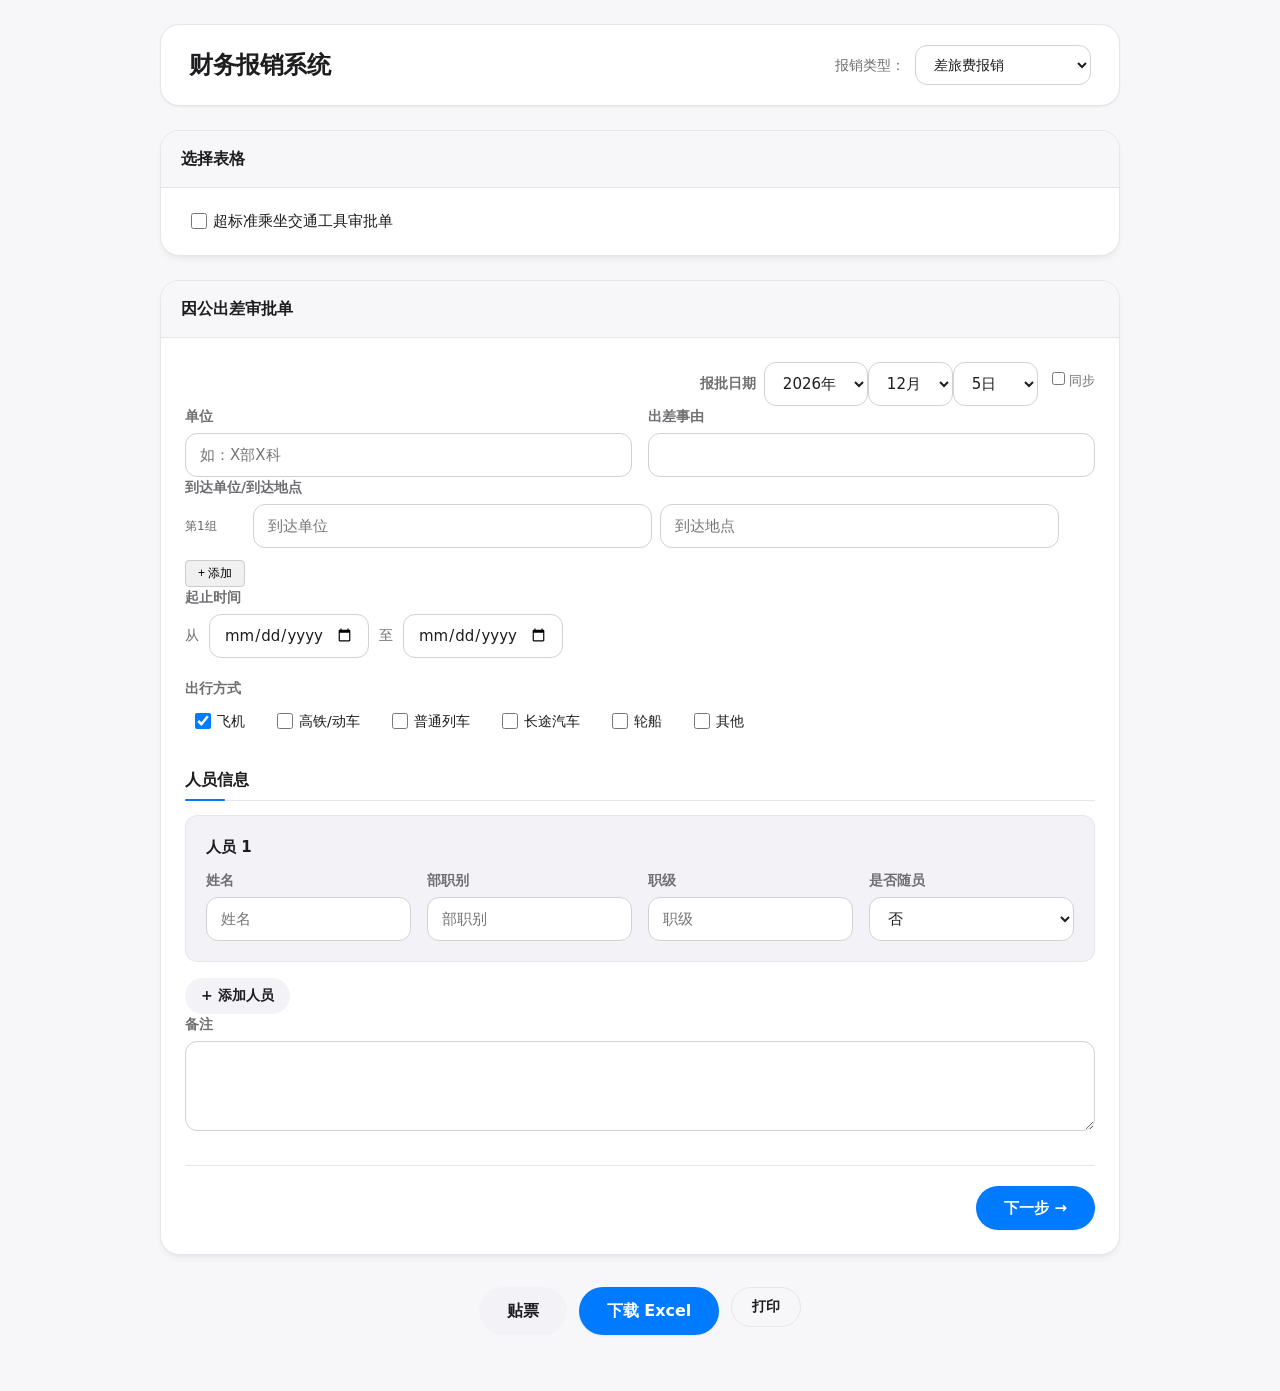
<file: backend/static/index.html>
﻿<!DOCTYPE html>
<html lang="zh-CN"><head>
<meta charset="UTF-8">
<meta name="viewport" content="width=device-width, initial-scale=1.0">
<title>财务报销系统</title>
<link rel="stylesheet" href="styles.css">
<!-- 后端架构：Excel 生成由后端 Python 处理 -->

</head>
<body>

<div class="header">
  <h1>财务报销系统</h1>
  <div class="select-group">
    <label>报销类型：</label>
    <select id="reimburseType"><option value="chuchai">差旅费报销</option><option value="other" disabled="">其他报销（待添加）</option></select>
  </div>
</div>

<div class="form-container" id="app">
  <!-- 选择表格 -->
  <div class="form-card">
    <div class="form-card-header">选择表格</div>
    <div class="form-card-body active">
      <div class="checkbox-group">
        <label style="display:none"><input type="checkbox" id="cb_yingong" value="yingong" checked onchange="toggleForm('yingong')"> 因公出差审批单</label>
        <label style="display:none"><input type="checkbox" id="cb_huo" value="huo" checked onchange="toggleForm('huo')"> 伙食补助费申请表</label>
        <label><input type="checkbox" id="cb_chao" value="chao" onchange="toggleForm('chao');updateHuoNextButton()"> 超标准乘坐交通工具审批单</label>
        <label style="display:none"><input type="checkbox" id="cb_baoxiao" value="baoxiao" checked onchange="toggleForm('baoxiao')"> 差旅费报销凭证</label>
      </div>
    </div>
  </div>

  <!-- 因公出差审批单 -->
  <div class="form-card" id="form-yingong">
    <div class="form-card-header">因公出差审批单</div>
    <div class="form-card-body active" id="body-yingong">
      <div class="field-row">
        <div class="field-group" style="display:flex;flex-direction:row;align-items:center;justify-content:flex-end">
          <label style="margin-bottom:0;white-space:nowrap;font-weight:bold;margin-right:8px">报批日期</label>
          <div class="inline-group"><div id="yin_time_group"><select id="yin_year" onchange="syncAllDates('yin_time_group')" class="sel-year"><option value="2016">2016年</option><option value="2017">2017年</option><option value="2018">2018年</option><option value="2019">2019年</option><option value="2020">2020年</option><option value="2021">2021年</option><option value="2022">2022年</option><option value="2023">2023年</option><option value="2024">2024年</option><option value="2025">2025年</option><option value="2026" selected="">2026年</option><option value="2027">2027年</option><option value="2028">2028年</option><option value="2029">2029年</option><option value="2030">2030年</option><option value="2031">2031年</option></select><select id="yin_month" onchange="syncAllDates('yin_time_group')" class="sel-month"><option value="1">1月</option><option value="2">2月</option><option value="3">3月</option><option value="4">4月</option><option value="5">5月</option><option value="6">6月</option><option value="7">7月</option><option value="8" selected="">8月</option><option value="9">9月</option><option value="10">10月</option><option value="11">11月</option><option value="12">12月</option></select><select id="yin_day" onchange="syncAllDates('yin_time_group')" class="sel-day"><option value="1">1日</option><option value="2">2日</option><option value="3">3日</option><option value="4">4日</option><option value="5">5日</option><option value="6">6日</option><option value="7">7日</option><option value="8">8日</option><option value="9">9日</option><option value="10">10日</option><option value="11">11日</option><option value="12">12日</option><option value="13">13日</option><option value="14">14日</option><option value="15">15日</option><option value="16">16日</option><option value="17">17日</option><option value="18">18日</option><option value="19">19日</option><option value="20">20日</option><option value="21">21日</option><option value="22">22日</option><option value="23">23日</option><option value="24">24日</option><option value="25">25日</option><option value="26">26日</option><option value="27">27日</option><option value="28">28日</option><option value="29">29日</option><option value="30">30日</option><option value="31" selected="">31日</option></select></div><label style="font-weight:normal;font-size:13px;cursor:pointer;margin-left:4px"><input type="checkbox" id="sync_yin"> 同步</label></div>
        </div>
      </div>
      <div class="field-row">
        <div class="field-group"><label>单位</label><input type="text" id="yin_danwei" placeholder="如：X部X科" onchange="syncDanwei()" oninput="syncDanwei()"></div>
        <div class="field-group"><label>出差事由</label><input type="text" id="yin_shiyou"></div>
      </div>
      <div class="field-row">
        <div class="field-group" id="arrive_group_container" style="flex:1">
          <label>到达单位/到达地点</label>
          <div id="arrive_group_list"></div>
          <button type="button" onclick="addArriveGroup()" style="margin-top:6px;padding:4px 12px;font-size:12px;background:#f0f0f0;border:1px solid #ccc;border-radius:4px;cursor:pointer">+ 添加</button>
        </div>
      </div>
      <div class="field-group"><label>起止时间</label>
        <div class="inline-group">
          <span>从</span><input type="date" id="yin_qizhi_from" style="width:160px" onchange="syncQizhiTime()">
          <span>至</span><input type="date" id="yin_qizhi_to" style="width:160px" onchange="syncQizhiTime()">
          <span style="display:none" id="yin_qizhi_display"></span>
        </div>
      </div>
      <div class="field-group"><label>出行方式</label>
        <div class="checkbox-group" id="yin_chuxing_group">
	          <label><input type="checkbox" id="chuxing_fei" value="飞机" checked="" onchange="syncChuxing()"> 飞机</label>
	          <label><input type="checkbox" id="chuxing_gaotie" value="高铁/动车" onchange="syncChuxing()"> 高铁/动车</label>
	          <label><input type="checkbox" id="chuxing_putong" value="普通列车" onchange="syncChuxing()"> 普通列车</label>
	          <label><input type="checkbox" id="chuxing_changtu" value="长途汽车" onchange="syncChuxing()"> 长途汽车</label>
	          <label><input type="checkbox" id="chuxing_lunchuan" value="轮船" onchange="syncChuxing()"> 轮船</label>
	          <label><input type="checkbox" id="chuxing_qita" value="其他" onchange="syncChuxing()"> 其他</label>
	        </div>
      </div>
      <div class="section-title">人员信息</div>
      <div id="yin_people_container"><div class="person-card"><div class="person-title">人员 1</div><div class="field-row"><div class="field-group"><label>姓名</label><input type="text" id="yin_name1" value="" onchange="syncYinName(1)" placeholder="姓名"></div><div class="field-group"><label>部职别</label><input type="text" id="yin_buzhibie1" value="" placeholder="部职别" onchange="renderBaoSelects()"></div><div class="field-group"><label>职级</label><input type="text" id="yin_zhiji1" value="" placeholder="职级"></div><div class="field-group"><label>是否随员</label><select id="yin_sui_gou1"><option value="否" selected="">否</option><option value="是">是</option></select></div></div></div></div>
      <button class="btn-add" onclick="addYinPerson()">+ 添加人员</button>
      <div class="field-group" style="margin-top:12px;display:none"><label>因公出差领导审批</label><input type="text" id="yin_lingdao_shenpi"></div>
      <div class="field-group"><label>备注</label><textarea id="yin_beizhu" rows="3"></textarea></div>
      <div class="step-nav"><div></div><button class="btn-next" onclick="goNext()">下一步 →</button></div>
    </div>
  </div>

  <!-- 差旅费报销凭证 -->
  <div class="form-card" id="form-baoxiao">
    <div class="form-card-header">差旅费报销凭证</div>
    <div class="form-card-body active" id="body-baoxiao">
      <div class="field-row">
        <div class="field-group" style="display:flex;flex-direction:row;align-items:center;justify-content:flex-end">
          <label style="margin-bottom:0;white-space:nowrap;font-weight:bold;margin-right:8px">填报日期</label>
          <div class="inline-group"><div id="bao_time_group"><select id="bao_year" onchange="syncAllDates('bao_time_group')" class="sel-year"><option value="2016">2016年</option><option value="2017">2017年</option><option value="2018">2018年</option><option value="2019">2019年</option><option value="2020">2020年</option><option value="2021">2021年</option><option value="2022">2022年</option><option value="2023">2023年</option><option value="2024">2024年</option><option value="2025">2025年</option><option value="2026" selected="">2026年</option><option value="2027">2027年</option><option value="2028">2028年</option><option value="2029">2029年</option><option value="2030">2030年</option><option value="2031">2031年</option></select><select id="bao_month" onchange="syncAllDates('bao_time_group')" class="sel-month"><option value="1">1月</option><option value="2">2月</option><option value="3">3月</option><option value="4">4月</option><option value="5">5月</option><option value="6">6月</option><option value="7">7月</option><option value="8" selected="">8月</option><option value="9">9月</option><option value="10">10月</option><option value="11">11月</option><option value="12">12月</option></select><select id="bao_day" onchange="syncAllDates('bao_time_group')" class="sel-day"><option value="1">1日</option><option value="2">2日</option><option value="3">3日</option><option value="4">4日</option><option value="5">5日</option><option value="6">6日</option><option value="7">7日</option><option value="8">8日</option><option value="9">9日</option><option value="10">10日</option><option value="11">11日</option><option value="12">12日</option><option value="13">13日</option><option value="14">14日</option><option value="15">15日</option><option value="16">16日</option><option value="17">17日</option><option value="18">18日</option><option value="19">19日</option><option value="20">20日</option><option value="21">21日</option><option value="22">22日</option><option value="23">23日</option><option value="24">24日</option><option value="25">25日</option><option value="26">26日</option><option value="27">27日</option><option value="28">28日</option><option value="29">29日</option><option value="30">30日</option><option value="31" selected="">31日</option></select></div><label style="font-weight:normal;font-size:13px;cursor:pointer;margin-left:4px"><input type="checkbox" id="sync_bao" checked=""> 同步</label></div></div>
      </div>
      <div class="field-row">
        <div class="field-group"><label>单位</label><input type="text" id="bao_danwei" onchange="syncDanwei()" oninput="syncDanwei()"></div>
      </div>
      <div class="field-row">
        <div class="field-group"><label>姓名</label><select id="bao_name" onchange="onBaoNameChange()"><option value="">请选择</option></select></div>
        <div class="field-group"><label>同行人数</label><input type="number" id="bao_count" min="0"></div>
        <div class="field-group"><label>部职别</label><select id="bao_buzhibie" onchange="this.dataset.manual='1'"><option value="">请选择</option></select></div>
      </div>
      <div class="field-group"><label>到达地点</label><input type="text" id="bao_arrive_point" onfocus="this.dataset.manual='1'"></div>
      <div class="field-group"><label>出差日期</label>
        <div class="inline-group">
          <span>从</span><input type="date" id="bao_sum_from" style="width:160px" onchange="syncSumTime();this.dataset.manual='1'">
          <span>至</span><input type="date" id="bao_sum_to" style="width:160px" onchange="syncSumTime();this.dataset.manual='1'">
          <span id="bao_sum_display"></span>
        </div>
      </div>

      <div class="section-title">交通费</div>
      <div class="field-row">
        <div class="field-group"><label>车、船票 单据张数</label><input type="number" id="bao_carship_count" min="0" onchange="syncBaoxiaoSums()"></div>
        <div class="field-group"><label>车、船票 申报金额</label><input type="number" id="bao_carship_value" min="0" onchange="syncBaoxiaoSums()"></div>
      </div>
      <div class="field-row">
        <div class="field-group"><label>飞机票 单据张数</label><input type="number" id="bao_airport_count" min="0" onchange="syncBaoxiaoSums()"></div>
        <div class="field-group"><label>飞机票 申报金额</label><input type="number" id="bao_airport_value" min="0" onchange="syncBaoxiaoSums()"></div>
      </div>
      <div class="field-row">
        <div class="field-group"><label>订（退、改签）票及交通保险费 单据张数</label><input type="number" id="bao_tuigai_count" min="0" onchange="syncBaoxiaoSums()"></div>
        <div class="field-group"><label>订（退、改签）票及交通保险费 申报金额</label><input type="number" id="bao_tuigai_value" min="0" onchange="syncBaoxiaoSums()"></div>
      </div>
      <div class="field-row">
        <div class="field-group"><label>小计 单据张数</label><input type="text" id="bao_count_sum" readonly=""></div>
        <div class="field-group"><label>小计 申报金额</label><input type="text" id="bao_value_sum" readonly=""></div>
      </div>

      <div class="section-title">市内交通费</div>
      <div class="field-row">
        <div class="field-group"><label>单据张数</label><input type="number" id="bao_shinei_count" min="0"></div>
        <div class="field-group"><label>申报金额</label><input type="number" id="bao_shinei_sum" min="0" onchange="syncBaoxiaoSums()"></div>
      </div>

      <div class="section-title">行李托运费</div>
      <div class="field-row">
        <div class="field-group"><label>单据张数</label><input type="number" id="bao_tuoyun_count" min="0"></div>
        <div class="field-group"><label>申报金额</label><input type="number" id="bao_tuoyun_sum" min="0" onchange="syncBaoxiaoSums()"></div>
      </div>

      <div class="section-title">凭据报销伙食费</div>
      <div class="field-row">
        <div class="field-group"><label>单据张数</label><input type="number" id="bao_food_count" min="0"></div>
        <div class="field-group"><label>申报金额</label><input type="number" id="bao_food_sum" min="0" onchange="syncBaoxiaoSums()"></div>
      </div>

      <div class="section-title">住宿费</div>
      <table>
        <thead><tr>
          <th>级别</th>
          <th>人数</th>
          <th>天数</th>
          <th>标准</th>
          <th>申报金额</th>
          </tr></thead>
        <tbody id="zhusu_table_body"></tbody>
      </table>

      <div class="section-title">计发伙食补助</div>
      <div class="field-row">
        <div class="field-group"><label>人数</label><input type="number" id="bao_ji_p" min="0" onchange="syncJiShen()"></div>
        <div class="field-group"><label>天数</label><input type="number" id="bao_ji_d" min="0" onchange="syncJiShen()"></div>
        <div class="field-group"><label>标准</label><input type="number" id="bao_ji_s" min="0" value="100" onchange="syncJiShen()"></div>
        <div class="field-group"><label>计发金额</label><input type="number" id="bao_ji_shen" min="0" step="0.01" onchange="syncBaoxiaoSums()"></div>
      </div>

      <div class="section-title">其他</div>
      <div class="field-row">
        <div class="field-group"><label>预借款（¥）</label><input type="number" id="bao_yujiekuan" min="0" step="0.01"></div>
        <div class="field-group" style="flex:0.6"><label>申报金额（输入数字，自动转大写）</label>
          <div style="display:flex;align-items:center;gap:8px">
            <input type="number" id="bao_shenbao_sum" min="0" step="0.01" style="width:50%" onchange="this.dataset.manual='1';syncShenbaoHezhun()">
            <span id="bao_shenbao_display"></span>
          </div>
        </div>
      </div>
    <div class="step-nav"><button class="btn-prev" onclick="goPrev()">← 上一步</button><button class="btn-next" onclick="goNext()">下一步 →</button></div>
    </div>
  </div>

  <!-- 伙食补助费申请表 -->
  <div class="form-card" id="form-huo">
    <div class="form-card-header">伙食补助费申请表</div>
    <div class="form-card-body active" id="body-huo">
      <div class="field-row">
        <div class="field-group" style="display:flex;flex-direction:row;align-items:center;justify-content:flex-end">
          <label style="margin-bottom:0;white-space:nowrap;font-weight:bold;margin-right:8px">填报日期</label>
          <div class="inline-group"><div id="huo_time_group"><select id="huo_year" onchange="syncAllDates('huo_time_group')" class="sel-year"><option value="2016">2016年</option><option value="2017">2017年</option><option value="2018">2018年</option><option value="2019">2019年</option><option value="2020">2020年</option><option value="2021">2021年</option><option value="2022">2022年</option><option value="2023">2023年</option><option value="2024">2024年</option><option value="2025">2025年</option><option value="2026" selected="">2026年</option><option value="2027">2027年</option><option value="2028">2028年</option><option value="2029">2029年</option><option value="2030">2030年</option><option value="2031">2031年</option></select><select id="huo_month" onchange="syncAllDates('huo_time_group')" class="sel-month"><option value="1">1月</option><option value="2">2月</option><option value="3">3月</option><option value="4">4月</option><option value="5">5月</option><option value="6">6月</option><option value="7">7月</option><option value="8" selected="">8月</option><option value="9">9月</option><option value="10">10月</option><option value="11">11月</option><option value="12">12月</option></select><select id="huo_day" onchange="syncAllDates('huo_time_group')" class="sel-day"><option value="1">1日</option><option value="2">2日</option><option value="3">3日</option><option value="4">4日</option><option value="5">5日</option><option value="6">6日</option><option value="7">7日</option><option value="8">8日</option><option value="9">9日</option><option value="10">10日</option><option value="11">11日</option><option value="12">12日</option><option value="13">13日</option><option value="14">14日</option><option value="15">15日</option><option value="16">16日</option><option value="17">17日</option><option value="18">18日</option><option value="19">19日</option><option value="20">20日</option><option value="21">21日</option><option value="22">22日</option><option value="23">23日</option><option value="24">24日</option><option value="25">25日</option><option value="26">26日</option><option value="27">27日</option><option value="28">28日</option><option value="29">29日</option><option value="30">30日</option><option value="31" selected="">31日</option></select></div><label style="font-weight:normal;font-size:13px;cursor:pointer;margin-left:4px"><input type="checkbox" id="sync_huo" checked=""> 同步</label></div></div>
      </div>
      <div class="section-title">人员信息</div>
      <div id="huo_people_container"><div class="person-card"><div class="person-title">人员 1</div><div class="field-row"><div class="field-group"><label>姓名</label><input type="text" id="huo_name1" value="" placeholder="姓名"></div><div class="field-group"><label>标准（默认100）</label><input type="number" id="huo_standr1" value="100" min="0" onchange="syncHuoShen(1)"></div></div><div class="field-group"><label>时间</label><div class="inline-group" style="margin-bottom:6px"><label style="font-weight:normal;font-size:13px;cursor:pointer"><input type="radio" name="huo_mode1" value="continuous" checked="" onchange="switchHuoMode(1,'continuous')"> 连续日</label><label style="font-weight:normal;font-size:13px;cursor:pointer"><input type="radio" name="huo_mode1" value="individual" onchange="switchHuoMode(1,'individual')"> 单独日</label></div><div id="huo_continuous_group1"><div class="inline-group"><span style="font-size:13px">从</span><input type="date" id="huo_continuous_start1" style="width:160px" value="" onchange="setHuoContinuous(1)"><span style="font-size:13px">至</span><input type="date" id="huo_continuous_end1" style="width:160px" value="" onchange="setHuoContinuous(1)"></div></div><div id="huo_individual_group1" class="hidden"><div class="inline-group"><input type="date" id="huo_individual_input1" style="width:160px"><button class="btn-add huo-add-individual" data-idx="1" style="padding:4px 12px;font-size:13px">+ 添加</button></div><div id="huo_individual_tags1"></div></div></div><div class="field-row"><div class="field-group"><label>天数</label><input type="number" id="huo_day1" value="" min="0" onchange="syncHuoShen(1)"></div><div class="field-group"><label>申报金额</label><input type="number" id="huo_shen1" value="" min="0"></div><div class="field-group"><label>备注</label><input type="text" id="huo_bei1" value=""></div></div></div></div>
	      <button class="btn-add" onclick="addHuoPerson()">+ 添加人员</button>
      <div class="step-nav"><button class="btn-prev" onclick="goPrev()">← 上一步</button><button class="btn-next" id="btn-huo-next" onclick="goNext()" style="display:none">下一步 →</button></div>
    </div>
  </div>

  <!-- 超标准乘坐交通工具审批单 -->
  <div class="form-card" id="form-chao">
    <div class="form-card-header">超标准乘坐交通工具审批单</div>
    <div class="form-card-body" id="body-chao">
      <div class="field-row">
        <div class="field-group" style="display:flex;flex-direction:row;align-items:center;justify-content:flex-end">
          <label style="margin-bottom:0;white-space:nowrap;font-weight:bold;margin-right:8px">填报日期</label>
          <div class="inline-group"><div id="chao_time_group"><select id="chao_year" onchange="syncAllDates('chao_time_group')" class="sel-year"><option value="2016">2016年</option><option value="2017">2017年</option><option value="2018">2018年</option><option value="2019">2019年</option><option value="2020">2020年</option><option value="2021">2021年</option><option value="2022">2022年</option><option value="2023">2023年</option><option value="2024">2024年</option><option value="2025">2025年</option><option value="2026" selected="">2026年</option><option value="2027">2027年</option><option value="2028">2028年</option><option value="2029">2029年</option><option value="2030">2030年</option><option value="2031">2031年</option></select><select id="chao_month" onchange="syncAllDates('chao_time_group')" class="sel-month"><option value="1">1月</option><option value="2">2月</option><option value="3">3月</option><option value="4">4月</option><option value="5">5月</option><option value="6">6月</option><option value="7">7月</option><option value="8" selected="">8月</option><option value="9">9月</option><option value="10">10月</option><option value="11">11月</option><option value="12">12月</option></select><select id="chao_day" onchange="syncAllDates('chao_time_group')" class="sel-day"><option value="1">1日</option><option value="2">2日</option><option value="3">3日</option><option value="4">4日</option><option value="5">5日</option><option value="6">6日</option><option value="7">7日</option><option value="8">8日</option><option value="9">9日</option><option value="10">10日</option><option value="11">11日</option><option value="12">12日</option><option value="13">13日</option><option value="14">14日</option><option value="15">15日</option><option value="16">16日</option><option value="17">17日</option><option value="18">18日</option><option value="19">19日</option><option value="20">20日</option><option value="21">21日</option><option value="22">22日</option><option value="23">23日</option><option value="24">24日</option><option value="25">25日</option><option value="26">26日</option><option value="27">27日</option><option value="28">28日</option><option value="29">29日</option><option value="30">30日</option><option value="31" selected="">31日</option></select></div><label style="font-weight:normal;font-size:13px;cursor:pointer;margin-left:4px"><input type="checkbox" id="sync_chao" checked=""> 同步</label></div></div>
      </div>
      <div class="section-title">人员信息（每人生成一张审批单）</div>
      <div id="chao_people_container"><div class="person-card"><div class="person-title">人员 1</div><div class="field-row"><div class="field-group"><label>姓名</label><input type="text" id="chao_name1" value="" onchange="syncChaoDefaults(1)" placeholder="姓名"></div><div class="field-group"><label>职级</label><input type="text" id="chao_zhiji1" value="" placeholder="职级"></div><div class="field-group"><label>部别</label><input type="text" id="chao_bubie1" value="" placeholder="部别"></div></div><div class="field-group"><label>何时到何地</label><input type="text" id="chao_time_to_point1"></div><div class="field-row"><div class="field-group"><label>应当乘坐交通工具席位</label><input type="text" id="chao_yingcheng1"></div><div class="field-group"><label>实际乘坐交通工具席位</label><input type="text" id="chao_shicheng1"></div></div><div class="field-group"><label>超标准乘坐交通工具原因</label><textarea id="chao_yuanyin1" rows="3"></textarea></div><div class="field-group"><label>备注</label><textarea id="chao_bei1" rows="2"></textarea></div></div></div>
      <button class="btn-add" onclick="addChaoPerson()">+ 添加人员</button>
      <div class="step-nav"><button class="btn-prev" onclick="goPrev()">← 上一步</button><div></div></div>
    </div>
  </div>


  <div class="actions">
    <button class="btn-tiepiao" onclick="saveFormState();window.location.href='贴票助手.html'">贴票</button>
    <button class="btn-download" onclick="downloadExcel()">下载 Excel</button>
    <button class="btn-print" onclick="window.print()">打印</button>
  </div>
</div>

<script>
// ========== 工具函数 ==========
function pad2(n) { return n < 10 ? '0' + n : '' + n; }

// [后端处理] numToChineseShenbao、getChuxingText、getQizhiTimeText、getSumTimeText 已移至后端 Python 处理

// ========== 日期选择器渲染 ==========
function renderDateSelect(containerId, year, month, day, onchange) {
  var container = document.getElementById(containerId);
  if (!container) return;
  // 从 containerId 提取前缀，如 "yin_time_group" → "yin"
  var prefix = containerId.replace('_time_group', '');
  var html = '<select id="' + prefix + '_year" onchange="' + onchange + '" class="sel-year">';
  for (var y = 2016; y <= 2031; y++) {
    html += '<option value="' + y + '"' + (y === year ? ' selected' : '') + '>' + y + '年</option>';
  }
  html += '</select><select id="' + prefix + '_month" onchange="' + onchange + '" class="sel-month">';
  for (var m = 1; m <= 12; m++) {
    html += '<option value="' + m + '"' + (m === month ? ' selected' : '') + '>' + m + '月</option>';
  }
  html += '</select><select id="' + prefix + '_day" onchange="' + onchange + '" class="sel-day">';
  for (var d = 1; d <= 31; d++) {
    html += '<option value="' + d + '"' + (d === day ? ' selected' : '') + '>' + d + '日</option>';
  }
  html += '</select>';
  container.innerHTML = html;
}

function getDateFromSelects(containerId) {
  var container = document.getElementById(containerId);
  if (!container) return { year: 2026, month: 1, day: 1 };
  var sels = container.querySelectorAll('select');
  return { year: parseInt(sels[0].value), month: parseInt(sels[1].value), day: parseInt(sels[2].value) };
}

// ========== 日期同步（四表互相同步，需勾选同步开关） ==========
function syncAllDates(fromContainerId) {
  var map = { yin_time_group: 'sync_yin', huo_time_group: 'sync_huo', chao_time_group: 'sync_chao', bao_time_group: 'sync_bao' };
  // 源表单的同步未勾选，则不触发任何同步
  var srcCb = document.getElementById(map[fromContainerId]);
  if (!srcCb || !srcCb.checked) return;
  var d = getDateFromSelects(fromContainerId);
  Object.keys(map).forEach(function(id) {
    if (id === fromContainerId) return;
    var cb = document.getElementById(map[id]);
    if (!cb || !cb.checked) return;
    var container = document.getElementById(id);
    if (!container) return;
    var sels = container.querySelectorAll('select');
    if (sels.length === 3) {
      sels[0].value = d.year;
      sels[1].value = d.month;
      sels[2].value = d.day;
    }
  });
}

// ========== 表单开关 ==========
function toggleForm(id) {
  var body = document.getElementById('body-' + id);
  if (!body) return;
  var cb = document.querySelector('input[type=checkbox][value="' + id + '"]');
  if (cb && cb.checked) {
    body.classList.add('active');
  } else {
    body.classList.remove('active');
  }
}

// ========== 分步导航 ==========
var STEPS = ['yingong', 'baoxiao', 'huo', 'chao'];
var currentStep = 0;

function showStep(stepIndex) {
  var stepId = STEPS[stepIndex];
  // 隐藏所有表单卡片
  STEPS.forEach(function(id) {
    var card = document.getElementById('form-' + id);
    if (card) card.classList.add('form-step-hidden');
  });
  // 显示当前步骤表单
  var currentCard = document.getElementById('form-' + stepId);
  if (currentCard) currentCard.classList.remove('form-step-hidden');

  currentStep = stepIndex;
  localStorage.setItem('financeCurrentStep', String(stepIndex));
}

function goNext() {
  var nextStep = currentStep + 1;
  if (nextStep >= STEPS.length) return;
  // 如果当前是 huo（index 2），且 chao 未勾选，则无更多步骤
  if (STEPS[currentStep] === 'huo') {
    var chaoCb = document.getElementById('cb_chao');
    if (!chaoCb || !chaoCb.checked) {
      return;
    }
  }
  saveFormState();
  showStep(nextStep);
}

function goPrev() {
  var prevStep = currentStep - 1;
  if (prevStep < 0) return;
  saveFormState();
  showStep(prevStep);
}

function updateHuoNextButton() {
  var chaoCb = document.getElementById('cb_chao');
  var huoNextBtn = document.getElementById('btn-huo-next');
  if (huoNextBtn) {
    huoNextBtn.style.display = (chaoCb && chaoCb.checked) ? '' : 'none';
  }
}

// ========== 因公出差审批单 ==========
var yinPersonCount = 1;
function getYinPersonData() {
  var data = [];
  for (var i = 0; i < yinPersonCount; i++) {
    var idx = i + 1;
    data.push({
      name: document.getElementById('yin_name' + idx)?.value || '',
      buzhibie: document.getElementById('yin_buzhibie' + idx)?.value || '',
      zhiji: document.getElementById('yin_zhiji' + idx)?.value || '',
      sui_gou: document.getElementById('yin_sui_gou' + idx)?.value || '否'
    });
  }
  return data;
}
function renderYinPeople(savedData) {
  var container = document.getElementById('yin_people_container');
  if (!savedData) savedData = getYinPersonData();
  // Ensure savedData has enough entries
  while (savedData.length < yinPersonCount) savedData.push({ name: '', buzhibie: '', zhiji: '', sui_gou: '否' });
  var html = '';
  for (var i = 0; i < yinPersonCount; i++) {
    var idx = i + 1;
    var d = savedData[i] || { name: '', buzhibie: '', zhiji: '', sui_gou: '否' };
    html += '<div class="person-card">';
    html += '<div class="person-title">人员 ' + idx + (idx > 1 ? '<button class="btn-del" onclick="delYinPerson(' + i + ')">删除</button>' : '') + '</div>';
    html += '<div class="field-row">';
    html += '<div class="field-group"><label>姓名</label><input type="text" id="yin_name' + idx + '" value="' + d.name.replace(/"/g,'&quot;') + '" onchange="syncYinName(' + idx + ')" placeholder="姓名"></div>';
    html += '<div class="field-group"><label>部职别</label><input type="text" id="yin_buzhibie' + idx + '" value="' + d.buzhibie.replace(/"/g,'&quot;') + '" placeholder="部职别" onchange="renderBaoSelects()"></div>';
    html += '<div class="field-group"><label>职级</label><input type="text" id="yin_zhiji' + idx + '" value="' + d.zhiji.replace(/"/g,'&quot;') + '" placeholder="职级"></div>';
    html += '<div class="field-group"><label>是否随员</label><select id="yin_sui_gou' + idx + '"><option value="否"' + (d.sui_gou === '否' ? ' selected' : '') + '>否</option><option value="是"' + (d.sui_gou === '是' ? ' selected' : '') + '>是</option></select></div>';
    html += '</div></div>';
  }
  container.innerHTML = html;
}
function addYinPerson() {
  if (yinPersonCount >= 30) { alert('最多30人'); return; }
  var saved = getYinPersonData();
  yinPersonCount++;
  renderYinPeople(saved);
  renderBaoSelects();
  syncHuoAndChaoPeople();
}
function delYinPerson(idx) {
  var saved = getYinPersonData();
  saved.splice(idx, 1);
  yinPersonCount--;
  renderYinPeople(saved);
  renderBaoSelects();
  syncHuoAndChaoPeople();
}
function syncYinName(idx) {
  // Sync with huo and chao forms - just update values directly
  var name = document.getElementById('yin_name' + idx)?.value || '';
  var zhiji = document.getElementById('yin_zhiji' + idx)?.value || '';
  var buzhibie = document.getElementById('yin_buzhibie' + idx)?.value || '';

  var huoName = document.getElementById('huo_name' + idx);
  if (huoName) huoName.value = name;

  var chaoName = document.getElementById('chao_name' + idx);
  if (chaoName) chaoName.value = name;

  var chaoZhiji = document.getElementById('chao_zhiji' + idx);
  if (chaoZhiji && !chaoZhiji.dataset.manual) chaoZhiji.value = zhiji;

  var chaoBuzhibie = document.getElementById('chao_buzhibie' + idx);
  if (chaoBuzhibie && !chaoBuzhibie.dataset.manual) chaoBuzhibie.value = buzhibie;

  var chaoBubie = document.getElementById('chao_bubie' + idx);
  if (chaoBubie && !chaoBubie.dataset.manual) chaoBubie.value = buzhibie;

  // Sync bao负责人 if idx === 1
  if (idx === 1) {
    renderBaoSelects();
  }
}

// ========== 伙食补助费申请表 ==========
var huoPersonCount = 1;
var huoTimeData = { 1: { zhqin: { mode: 'continuous', start: null, end: null, dates: [] }, tuzhong: { mode: 'individual', start: null, end: null, dates: [] } } };

function getHuoPersonData() {
  var data = [];
  for (var i = 0; i < huoPersonCount; i++) {
    var idx = i + 1;
    data.push({
      name: document.getElementById('huo_name' + idx)?.value || '',
      standr: document.getElementById('huo_standr' + idx)?.value || '100'
    });
  }
  return data;
}

function renderHuoPeople(savedData) {
  var container = document.getElementById('huo_people_container');
  if (!savedData) savedData = getHuoPersonData();
  while (savedData.length < huoPersonCount) savedData.push({ name: '', standr: '100' });
  var html = '';
  for (var i = 0; i < huoPersonCount; i++) {
    var idx = i + 1;
    var yinName = document.getElementById('yin_name' + idx);
    var d = savedData[i] || { name: '', standr: '100' };
    var defaultName = yinName ? yinName.value : d.name;
    var td = huoTimeData[idx] || { zhqin: { mode: 'continuous', start: null, end: null, dates: [] }, tuzhong: { mode: 'individual', start: null, end: null, dates: [] } };
    if (!td.zhqin) td.zhqin = { mode: 'continuous', start: null, end: null, dates: [] };
    if (!td.tuzhong) td.tuzhong = { mode: 'individual', start: null, end: null, dates: [] };

    html += '<div class="person-card">';
    html += '<div class="person-title">人员 ' + idx + (idx > 1 ? '<button class="btn-del" onclick="delHuoPerson(' + i + ')">删除</button>' : '') + '</div>';
    html += '<div class="field-row">';
    html += '<div class="field-group"><label>姓名</label><input type="text" id="huo_name' + idx + '" value="' + defaultName.replace(/"/g,'&quot;') + '" placeholder="姓名"></div>';
    html += '<div class="field-group"><label>标准（默认100）</label><input type="number" id="huo_standr' + idx + '" value="' + (d.standr || 100) + '" min="0"></div>';
    html += '</div>';

    // 途中
    html += '<div class="huo-slot">';
    html += '<div>途中</div>';
    html += renderHuoTimeSlot(idx, 'tuzhong', td.tuzhong);
    html += '<div class="field-row">';
    html += '<div class="field-group"><label>天数</label><input type="number" id="huo_tuzhong_day' + idx + '" value="' + getHuoSlotDay(td.tuzhong) + '" min="0" readonly></div>';
    html += '<div class="field-group"><label>申报金额</label><input type="number" id="huo_tuzhong_shen' + idx + '" value="' + (getHuoSlotDay(td.tuzhong) * (parseFloat(d.standr || 100) || 100)) + '" min="0" readonly></div>';
    html += '</div></div>';

    // 住勤
    html += '<div class="huo-slot">';
    html += '<div>住勤</div>';
    html += renderHuoTimeSlot(idx, 'zhqin', td.zhqin);
    html += '<div class="field-row">';
    html += '<div class="field-group"><label>天数</label><input type="number" id="huo_zhqin_day' + idx + '" value="' + getHuoSlotDay(td.zhqin) + '" min="0" readonly></div>';
    html += '<div class="field-group"><label>申报金额</label><input type="number" id="huo_zhqin_shen' + idx + '" value="' + (getHuoSlotDay(td.zhqin) * (parseFloat(d.standr || 100) || 100)) + '" min="0" readonly></div>';
    html += '</div></div>';

	    // 合计申报金额已隐藏
	    html += '</div>';
	  }
  container.innerHTML = html;
  for (var i = 0; i < huoPersonCount; i++) {
    var idx = i + 1;
    var td = huoTimeData[idx] || {};
    if (td.zhqin) renderSlotIndividualTags(idx, 'zhqin');
    if (td.tuzhong) renderSlotIndividualTags(idx, 'tuzhong');
  }
}

function renderHuoTimeSlot(idx, slot, data) {
  if (!data) data = { mode: 'continuous', start: null, end: null, dates: [] };
  // 住勤默认连续日期，途中默认单独日期
  var isContinuous = data.mode === 'continuous';
  var isZhqin = slot === 'zhqin';
  var html = '';
  if (isZhqin) {
    // 住勤 - 连续日期
    html += '<div id="huo_' + slot + '_continuous_group' + idx + '">';
    html += '<div class="inline-group">';
    html += '<span style="font-size:13px">从</span><input type="date" id="huo_' + slot + '_start' + idx + '" style="width:160px" value="' + (data.start || '') + '" onchange="setHuoSlotDate(' + idx + ',\'' + slot + '\')">';
    html += '<span style="font-size:13px">至</span><input type="date" id="huo_' + slot + '_end' + idx + '" style="width:160px" value="' + (data.end || '') + '" onchange="setHuoSlotDate(' + idx + ',\'' + slot + '\')">';
    html += '</div>';
    html += '</div>';
  } else {
    // 途中 - 单独日期
    html += '<div id="huo_' + slot + '_individual_group' + idx + '">';
    html += '<div class="inline-group">';
    html += '<input type="date" id="huo_' + slot + '_input' + idx + '" style="width:160px">';
    html += '<button class="btn-add" onclick="addHuoSlotDate(' + idx + ',\'' + slot + '\')" style="padding:4px 12px;font-size:13px">+ 添加</button>';
    html += '</div>';
    html += '<div id="huo_' + slot + '_tags' + idx + '"></div>';
    html += '</div>';
  }
  return html;
}

function getHuoSlotText(startISO, endISO) {
  var sd = new Date(startISO + 'T00:00:00');
  var ed = new Date(endISO + 'T00:00:00');
  return (sd.getFullYear() % 100) + '年' + (sd.getMonth() + 1) + '月' + sd.getDate() + '日' + '至' + (ed.getFullYear() % 100) + '年' + (ed.getMonth() + 1) + '月' + ed.getDate() + '日';
}

function getHuoSlotTimeText(idx, slot) {
  var td = huoTimeData[idx];
  if (!td || !td[slot]) return '';
  var data = td[slot];
  if (data.mode === 'continuous' && data.start && data.end) {
    var sd = new Date(data.start + 'T00:00:00');
    var ed = new Date(data.end + 'T00:00:00');
    return (sd.getFullYear() % 100) + '年' + (sd.getMonth() + 1) + '月' + sd.getDate() + '日' + '至' + (ed.getFullYear() % 100) + '年' + (ed.getMonth() + 1) + '月' + ed.getDate() + '日';
  } else if (data.mode === 'individual') {
    return (data.dates || []).map(function(d) { return d.text; }).join('、');
  }
  return '';
}

function getHuoSlotDay(data) {
  if (!data) return 0;
  if (data.mode === 'continuous' && data.start && data.end) {
    var sd = new Date(data.start + 'T00:00:00');
    var ed = new Date(data.end + 'T00:00:00');
    var days = Math.floor((ed - sd) / (24 * 60 * 60 * 1000)) + 1;
    return days < 0 ? 0 : days;
  } else if (data.mode === 'individual') {
    return (data.dates || []).length;
  }
  return 0;
}

function recalcHuoSlot(idx, slot) {
  var td = huoTimeData[idx];
  if (!td || !td[slot]) return;
  var day = getHuoSlotDay(td[slot]);
  var standr = parseFloat(document.getElementById('huo_standr' + idx)?.value) || 100;
  var shen = day * standr;
  var dayInput = document.getElementById('huo_' + slot + '_day' + idx);
  if (dayInput) dayInput.value = day;
  var shenInput = document.getElementById('huo_' + slot + '_shen' + idx);
  if (shenInput) shenInput.value = shen;
  var zhqinDay = getHuoSlotDay(td.zhqin);
  var tuzhongDay = getHuoSlotDay(td.tuzhong);
  var totalShen = zhqinDay * standr + tuzhongDay * standr;
  var totalInput = document.getElementById('huo_shen' + idx);
  if (totalInput) totalInput.value = totalShen;
}

function switchHuoSlotMode(idx, slot, mode) {
  if (!huoTimeData[idx]) huoTimeData[idx] = { zhqin: { mode: 'continuous', start: null, end: null, dates: [] }, tuzhong: { mode: 'continuous', start: null, end: null, dates: [] } };
  if (!huoTimeData[idx][slot]) huoTimeData[idx][slot] = { mode: 'continuous', start: null, end: null, dates: [] };
  huoTimeData[idx][slot].mode = mode;
  var contGroup = document.getElementById('huo_' + slot + '_continuous_group' + idx);
  var indGroup = document.getElementById('huo_' + slot + '_individual_group' + idx);
  if (mode === 'continuous') {
    huoTimeData[idx][slot].dates = [];
    if (contGroup) contGroup.classList.remove('hidden');
    if (indGroup) indGroup.classList.add('hidden');
  } else {
    huoTimeData[idx][slot].start = null;
    huoTimeData[idx][slot].end = null;
    if (contGroup) contGroup.classList.add('hidden');
    if (indGroup) indGroup.classList.remove('hidden');
  }
  recalcHuoSlot(idx, slot);
}

function setHuoSlotDate(idx, slot) {
  var start = document.getElementById('huo_' + slot + '_start' + idx)?.value;
  var end = document.getElementById('huo_' + slot + '_end' + idx)?.value;
  if (!huoTimeData[idx]) huoTimeData[idx] = { zhqin: { mode: 'continuous', start: null, end: null, dates: [] }, tuzhong: { mode: 'continuous', start: null, end: null, dates: [] } };
  if (!huoTimeData[idx][slot]) huoTimeData[idx][slot] = { mode: 'continuous', start: null, end: null, dates: [] };
  huoTimeData[idx][slot].start = start || null;
  huoTimeData[idx][slot].end = end || null;
  var display = document.getElementById('huo_' + slot + '_display' + idx);
  if (display) {
    if (start && end) {
      display.textContent = getHuoSlotText(start, end);
    } else {
      display.textContent = '';
    }
  }
  recalcHuoSlot(idx, slot);
}

function addHuoSlotDate(idx, slot) {
  var input = document.getElementById('huo_' + slot + '_input' + idx);
  if (!input || !input.value) return;
  var dateISO = input.value;
  var d = new Date(dateISO + 'T00:00:00');
  var key = dateISO;
  var text = (d.getFullYear() % 100) + '年' + (d.getMonth() + 1) + '月' + d.getDate() + '日';
  if (!huoTimeData[idx]) huoTimeData[idx] = { zhqin: { mode: 'continuous', start: null, end: null, dates: [] }, tuzhong: { mode: 'continuous', start: null, end: null, dates: [] } };
  if (!huoTimeData[idx][slot]) huoTimeData[idx][slot] = { mode: 'individual', start: null, end: null, dates: [] };
  if (huoTimeData[idx][slot].dates.some(function(item) { return item.key === key; })) {
    input.value = '';
    return;
  }
  huoTimeData[idx][slot].dates.push({ key: key, text: text });
  input.value = '';
  renderSlotIndividualTags(idx, slot);
  recalcHuoSlot(idx, slot);
}

function delHuoSlotDate(idx, slot, dateIdx) {
  if (huoTimeData[idx] && huoTimeData[idx][slot] && huoTimeData[idx][slot].dates) {
    huoTimeData[idx][slot].dates.splice(dateIdx, 1);
  }
  renderSlotIndividualTags(idx, slot);
  recalcHuoSlot(idx, slot);
}

function renderSlotIndividualTags(idx, slot) {
  var container = document.getElementById('huo_' + slot + '_tags' + idx);
  if (!container) return;
  var data = (huoTimeData[idx] && huoTimeData[idx][slot] && huoTimeData[idx][slot].dates) || [];
  var html = '';
  data.forEach(function(d, i) {
    html += '<span class="date-tag">' + d.text + '<span class="del" onclick="delHuoSlotDate(' + idx + ',\'' + slot + '\',' + i + ')">×</span></span>';
  });
  container.innerHTML = html;
}

function addHuoPerson() {
  if (huoPersonCount >= 30) { alert('最多30人'); return; }
  var saved = getHuoPersonData();
  huoPersonCount++;
  if (!huoTimeData[huoPersonCount]) {
    huoTimeData[huoPersonCount] = { zhqin: { mode: 'continuous', start: null, end: null, dates: [] }, tuzhong: { mode: 'individual', start: null, end: null, dates: [] } };
  }
  renderHuoPeople(saved);
}
function delHuoPerson(idx) {
  var saved = getHuoPersonData();
  saved.splice(idx, 1);
  var newData = {};
  var keys = Object.keys(huoTimeData).sort(function(a,b) { return parseInt(a) - parseInt(b); });
  for (var i = 0; i < keys.length; i++) {
    if (parseInt(keys[i]) <= idx + 1) {
      if (parseInt(keys[i]) !== idx + 1) newData[keys[i]] = huoTimeData[keys[i]];
    } else {
      newData[parseInt(keys[i]) - 1] = huoTimeData[keys[i]];
    }
  }
  huoTimeData = newData;
  huoPersonCount--;
  renderHuoPeople();
}
function syncHuoAndChaoPeople() {
  renderHuoPeople();
  renderChaoPeople();
}

// ========== 超标准审批单 ==========// ========== 超标准审批单 ==========
var chaoPersonCount = 1;
function renderChaoPeople() {
  var container = document.getElementById('chao_people_container');
  var html = '';
  for (var i = 0; i < chaoPersonCount; i++) {
    var idx = i + 1;
    // Try to match name from yingong
    var yinName = document.getElementById('yin_name' + idx);
    var yinZhiji = document.getElementById('yin_zhiji' + idx);
    var yinBuzhibie = document.getElementById('yin_buzhibie' + idx);
    var defaultName = yinName ? yinName.value : '';
    var defaultZhiji = yinZhiji ? yinZhiji.value : '';
    var defaultBubie = yinBuzhibie ? yinBuzhibie.value : '';

    html += '<div class="person-card">';
    html += '<div class="person-title">人员 ' + idx + (idx > 1 ? '<button class="btn-del" onclick="delChaoPerson(' + i + ')">删除</button>' : '') + '</div>';
    html += '<div class="field-row">';
    html += '<div class="field-group"><label>姓名</label><input type="text" id="chao_name' + idx + '" value="' + defaultName.replace(/"/g,'&quot;') + '" onchange="syncChaoDefaults(' + idx + ')" placeholder="姓名"></div>';
    html += '<div class="field-group"><label>职级</label><input type="text" id="chao_zhiji' + idx + '" value="' + defaultZhiji.replace(/"/g,'&quot;') + '" placeholder="职级"></div>';
    html += '<div class="field-group"><label>部别</label><input type="text" id="chao_bubie' + idx + '" value="' + defaultBubie.replace(/"/g,'&quot;') + '" placeholder="部别"></div>';
    html += '</div>';
    html += '<div class="field-group"><label>何时到何地</label><input type="text" id="chao_time_to_point' + idx + '"></div>';
    html += '<div class="field-row">';
    html += '<div class="field-group"><label>应当乘坐交通工具席位</label><input type="text" id="chao_yingcheng' + idx + '"></div>';
    html += '<div class="field-group"><label>实际乘坐交通工具席位</label><input type="text" id="chao_shicheng' + idx + '"></div>';
    html += '</div>';
    html += '<div class="field-group"><label>超标准乘坐交通工具原因</label><textarea id="chao_yuanyin' + idx + '" rows="3"></textarea></div>';
    html += '<div class="field-group"><label>备注</label><textarea id="chao_bei' + idx + '" rows="2"></textarea></div>';
    html += '</div>';
	  }
	  container.innerHTML = html;
	  renderBaoSelects();
	}
	function addChaoPerson() {
  chaoPersonCount++;
  renderChaoPeople();
}
function delChaoPerson(idx) {
  chaoPersonCount--;
  renderChaoPeople();
}
function syncChaoDefaults(idx) {
  var name = document.getElementById('chao_name' + idx)?.value || '';
  if (!name) return;
  // Try to find matching name in yingong
  for (var i = 1; i <= yinPersonCount; i++) {
    var yinName = document.getElementById('yin_name' + i)?.value || '';
    if (yinName === name) {
      var zhiji = document.getElementById('yin_zhiji' + i)?.value || '';
      var buzhibie = document.getElementById('yin_buzhibie' + i)?.value || '';
      if (zhiji) document.getElementById('chao_zhiji' + idx).value = zhiji;
      if (buzhibie) document.getElementById('chao_bubie' + idx).value = buzhibie;
      break;
    }
  }
}

function syncDanwei() {
	  var yinVal = document.getElementById('yin_danwei')?.value || '';
	  var baoVal = document.getElementById('bao_danwei')?.value || '';
	  // Sync both ways
	  if (document.activeElement === document.getElementById('yin_danwei')) {
	    document.getElementById('bao_danwei').value = yinVal;
	  } else if (document.activeElement === document.getElementById('bao_danwei')) {
	    document.getElementById('yin_danwei').value = baoVal;
	  }
	}
	
	function syncArrivePoint() {
  // 收集所有到达地点，用"、"隔开
  var points = [];
  var i = 1;
  while (document.getElementById('yin_arrive_didian_' + i)) {
    var val = document.getElementById('yin_arrive_didian_' + i)?.value || '';
    if (val) points.push(val);
    i++;
  }
  var combined = points.join('、');
  var baoArrive = document.getElementById('bao_arrive_point');
  if (baoArrive && !baoArrive.dataset.manual) {
    baoArrive.value = combined;
  }
}

// ========== 到达单位/到达地点 多组管理 ==========
var arriveGroupCount = 1;

function renderArriveGroup() {
  var container = document.getElementById('arrive_group_list');
  if (!container) return;
  var html = '';
  for (var i = 1; i <= arriveGroupCount; i++) {
    html += '<div style="display:flex;align-items:center;gap:8px;margin-bottom:6px">';
    html += '<span style="font-size:12px;color:#666;min-width:60px">第' + i + '组</span>';
    html += '<input type="text" id="yin_arrive_danwei_' + i + '" placeholder="到达单位" style="flex:1;padding:4px 8px;border:1px solid #ccc;border-radius:4px;font-size:13px">';
    html += '<input type="text" id="yin_arrive_didian_' + i + '" placeholder="到达地点" style="flex:1;padding:4px 8px;border:1px solid #ccc;border-radius:4px;font-size:13px" onchange="syncArrivePoint()">';
    if (i > 1) {
      html += '<button type="button" onclick="delArriveGroup(' + i + ')" style="padding:4px 8px;font-size:12px;background:#fff;color:#e74c3c;border:1px solid #e74c3c;border-radius:4px;cursor:pointer">×</button>';
    } else {
      html += '<span style="width:28px"></span>';
    }
    html += '</div>';
  }
  container.innerHTML = html;
}

function addArriveGroup() {
  var saved = {};
  for (var i = 1; i <= arriveGroupCount; i++) {
    saved['danwei_' + i] = document.getElementById('yin_arrive_danwei_' + i)?.value || '';
    saved['didian_' + i] = document.getElementById('yin_arrive_didian_' + i)?.value || '';
  }
  arriveGroupCount++;
  renderArriveGroup();
  // 恢复已保存的值
  for (var i = 1; i <= arriveGroupCount; i++) {
    var dwEl = document.getElementById('yin_arrive_danwei_' + i);
    var ddEl = document.getElementById('yin_arrive_didian_' + i);
    if (dwEl) dwEl.value = saved['danwei_' + i] || '';
    if (ddEl) ddEl.value = saved['didian_' + i] || '';
  }
  syncArrivePoint();
}

function delArriveGroup(idx) {
  // 保存当前所有值
  var saved = {};
  for (var i = 1; i <= arriveGroupCount; i++) {
    if (i === idx) continue;
    saved['danwei_' + i] = document.getElementById('yin_arrive_danwei_' + i)?.value || '';
    saved['didian_' + i] = document.getElementById('yin_arrive_didian_' + i)?.value || '';
  }
  arriveGroupCount--;
  renderArriveGroup();
  // 恢复剩余组的值
  var pos = 1;
  for (var i = 1; i <= arriveGroupCount + 1; i++) {
    if (i === idx) continue;
    var dwEl = document.getElementById('yin_arrive_danwei_' + pos);
    var ddEl = document.getElementById('yin_arrive_didian_' + pos);
    if (dwEl) dwEl.value = saved['danwei_' + i] || '';
    if (ddEl) ddEl.value = saved['didian_' + i] || '';
    pos++;
  }
  syncArrivePoint();
}
		
		
function syncBaoxiaoSums() {
  var cc = parseFloat(document.getElementById('bao_carship_count')?.value) || 0;
  var ac = parseFloat(document.getElementById('bao_airport_count')?.value) || 0;
  var tc = parseFloat(document.getElementById('bao_tuigai_count')?.value) || 0;
  document.getElementById('bao_count_sum').value = cc + ac + tc;

  var cv = parseFloat(document.getElementById('bao_carship_value')?.value) || 0;
  var av = parseFloat(document.getElementById('bao_airport_value')?.value) || 0;
  var tv = parseFloat(document.getElementById('bao_tuigai_value')?.value) || 0;
  document.getElementById('bao_value_sum').value = cv + av + tv;

  // 自动计算申报金额总和（可手动修改）
  var ss = parseFloat(document.getElementById('bao_shinei_sum')?.value) || 0;
  var tv2 = parseFloat(document.getElementById('bao_tuoyun_sum')?.value) || 0;
  var fs = parseFloat(document.getElementById('bao_food_sum')?.value) || 0;
  var sum_shen = parseFloat(document.getElementById('bao_sum_shen')?.value) || 0;
  var ji_shen = parseFloat(document.getElementById('bao_ji_shen')?.value) || 0;
  var total = cv + av + tv + ss + tv2 + fs + sum_shen + ji_shen;

  var sbInput = document.getElementById('bao_shenbao_sum');
  // 如果用户没手动修改过（或者用户允许覆盖），才更新总和
  if (sbInput && !sbInput.dataset.manual) {
    sbInput.value = total > 0 ? total : '';
  }
  syncShenbaoHezhun();
}

function renderBaoSelects() {
  var nameSelect = document.getElementById('bao_name');
  var buzhibieSelect = document.getElementById('bao_buzhibie');
  if (!nameSelect || !buzhibieSelect) return;

  var savedName = nameSelect.value;
  var savedBuzhibie = buzhibieSelect.value;

  // Collect all yin person names and buzhibies
  var nameOptions = ['<option value="">请选择</option>'];
  var buzhibieOptions = ['<option value="">请选择</option>'];
  var nameMap = {};  // name -> first matching buzhibie
  var seenNames = {}, seenBuzhibies = {};
  for (var i = 0; i < yinPersonCount; i++) {
    var idx = i + 1;
    var name = document.getElementById('yin_name' + idx)?.value || '';
    var buzhibie = document.getElementById('yin_buzhibie' + idx)?.value || '';
    if (name && !seenNames[name]) {
      seenNames[name] = true;
      nameOptions.push('<option value="' + name.replace(/"/g, '&quot;') + '">' + name + '</option>');
    }
    if (name && !nameMap[name]) {
      nameMap[name] = buzhibie;
    }
    if (buzhibie && !seenBuzhibies[buzhibie]) {
      seenBuzhibies[buzhibie] = true;
      buzhibieOptions.push('<option value="' + buzhibie.replace(/"/g, '&quot;') + '">' + buzhibie + '</option>');
    }
  }
  // Store nameMap for onBaoNameChange to use
  nameSelect._nameMap = nameMap;

  nameSelect.innerHTML = nameOptions.join('');
  if (savedName) nameSelect.value = savedName;

  buzhibieSelect.innerHTML = buzhibieOptions.join('');
  if (savedBuzhibie) buzhibieSelect.value = savedBuzhibie;

  // 同步部职别（状态恢复时也触发）
  onBaoNameChange();
}

function onBaoNameChange() {
  var nameSelect = document.getElementById('bao_name');
  var buzhibieSelect = document.getElementById('bao_buzhibie');
  if (!nameSelect || !buzhibieSelect) return;
  var name = nameSelect.value;
  var buzhibie = '';
  if (name && nameSelect._nameMap && nameSelect._nameMap[name]) {
    buzhibie = nameSelect._nameMap[name];
  }
  // Find the option in buzhibie dropdown, add if not exists
  var existing = buzhibieSelect.querySelector('option[value="' + buzhibie.replace(/"/g, '&quot;') + '"]');
  if (existing) {
    buzhibieSelect.value = buzhibie;
  } else if (buzhibie) {
    // Add new option
    var opt = document.createElement('option');
    opt.value = buzhibie;
    opt.textContent = buzhibie;
    buzhibieSelect.appendChild(opt);
    buzhibieSelect.value = buzhibie;
  } else {
    buzhibieSelect.value = '';
  }
}

function syncSumTime() {
  var display = document.getElementById('bao_sum_display');
  var fromVal = document.getElementById('bao_sum_from')?.value || '';
  var toVal = document.getElementById('bao_sum_to')?.value || '';
  if (!fromVal || !toVal) { display.textContent = ''; return; }
  try {
    var f = fromVal.split('-');
    var t = toVal.split('-');
    var fDate = parseInt(f[0]) + '年' + parseInt(f[1]) + '月' + parseInt(f[2]) + '日';
    var tDate = parseInt(t[0]) + '年' + parseInt(t[1]) + '月' + parseInt(t[2]) + '日';
    var d1 = new Date(parseInt(f[0]), parseInt(f[1]) - 1, parseInt(f[2]));
    var d2 = new Date(parseInt(t[0]), parseInt(t[1]) - 1, parseInt(t[2]));
    var days = Math.floor((d2 - d1) / (86400000)) + 1;
    display.textContent = '→ ' + fDate + '至' + tDate + '，共' + days + '天';
  } catch(e) {
    display.textContent = '';
  }
}

function syncQizhiTime() {
  var display = document.getElementById('yin_qizhi_display');
  var fromVal = document.getElementById('yin_qizhi_from')?.value || '';
  var toVal = document.getElementById('yin_qizhi_to')?.value || '';
  if (!fromVal || !toVal) { display.textContent = ''; return; }
  try {
    var f = fromVal.split('-');
    var t = toVal.split('-');
    var fDate = parseInt(f[0]) + '年' + parseInt(f[1]) + '月' + parseInt(f[2]) + '日';
    var tDate = parseInt(t[0]) + '年' + parseInt(t[1]) + '月' + parseInt(t[2]) + '日';
    var d1 = new Date(parseInt(f[0]), parseInt(f[1]) - 1, parseInt(f[2]));
    var d2 = new Date(parseInt(t[0]), parseInt(t[1]) - 1, parseInt(t[2]));
    var days = Math.floor((d2 - d1) / (86400000)) + 1;
    display.textContent = '→ ' + fDate + '至' + tDate + '，共' + days + '天';

    // 同步到差旅费报销凭证的出差日期
    var baoFrom = document.getElementById('bao_sum_from');
    var baoTo = document.getElementById('bao_sum_to');
    if (baoFrom && !baoFrom.dataset.manual) baoFrom.value = fromVal;
    if (baoTo && !baoTo.dataset.manual) baoTo.value = toVal;
    syncSumTime();
  } catch(e) {
    display.textContent = '';
  }
}

function syncChuxing() {
  // No display needed, just update state
}

function numToChineseShenbao(n) {
  var val = parseFloat(n) || 0;
  var intPart = Math.floor(val);
  var decPart = Math.round((val - intPart) * 100);
  var digits = ['零', '壹', '贰', '叁', '肆', '伍', '陆', '柒', '捌', '玖'];
  var result = '';

  if (intPart >= 100000) {
    var shiwan = Math.floor(intPart / 100000);
    var wan = Math.floor((intPart % 100000) / 10000);
    var rest = intPart % 10000;
    result += digits[shiwan] + '拾';
    result += (wan > 0 ? digits[wan] + '万' : '万');
    if (rest > 0) {
      var q = Math.floor(rest / 1000);
      var b = Math.floor((rest % 1000) / 100);
      var sh = Math.floor((rest % 100) / 10);
      var g = rest % 10;
      if (q > 0) result += digits[q] + '仟';
      else if (b > 0 || sh > 0 || g > 0) result += '零';
      if (b > 0) result += digits[b] + '佰';
      else if (q > 0 && (sh > 0 || g > 0)) result += '零';
      if (sh > 0) result += digits[sh] + '拾';
      else if ((q > 0 || b > 0) && g > 0) result += '零';
      result += digits[g] + '元';
    } else {
      result += '零元';
    }
  } else if (intPart >= 10000) {
    var wan = Math.floor(intPart / 10000);
    var rest = intPart % 10000;
    result += digits[wan] + '万';
    if (rest > 0) {
      var q = Math.floor(rest / 1000);
      var b = Math.floor((rest % 1000) / 100);
      var sh = Math.floor((rest % 100) / 10);
      var g = rest % 10;
      if (q > 0) result += digits[q] + '仟';
      else if (b > 0 || sh > 0 || g > 0) result += '零';
      if (b > 0) result += digits[b] + '佰';
      else if (q > 0 && (sh > 0 || g > 0)) result += '零';
      if (sh > 0) result += digits[sh] + '拾';
      else if ((q > 0 || b > 0) && g > 0) result += '零';
      result += digits[g] + '元';
    } else {
      result += '零元';
    }
  } else if (intPart > 0) {
    var q = Math.floor(intPart / 1000);
    var b = Math.floor((intPart % 1000) / 100);
    var sh = Math.floor((intPart % 100) / 10);
    var g = intPart % 10;
    if (q > 0) result += digits[q] + '仟';
    if (b > 0) result += digits[b] + '佰';
    else if (q > 0 && (sh > 0 || g > 0)) result += '零';
    if (sh > 0) result += digits[sh] + '拾';
    else if (b > 0 && g > 0) result += '零';
    if (g > 0) result += digits[g] + '元';
    else if (q > 0 || b > 0 || sh > 0) result += '元';
  } else {
    result += '零元';
  }

  var jiao = Math.floor(decPart / 10);
  var fen = decPart % 10;
  result += (jiao > 0 ? digits[jiao] + '角' : '零角');
  result += (fen > 0 ? digits[fen] + '分' : '零分');
  result += '(¥：' + val.toFixed(2) + ')';
  return result;
}

function syncShenbaoHezhun() {
  var sb = parseFloat(document.getElementById('bao_shenbao_sum')?.value) || 0;
  var display = document.getElementById('bao_shenbao_display');
  if (sb > 0) {
    display.textContent = '→ ' + numToChineseShenbao(sb);
  } else {
    display.textContent = '';
  }
}

function syncJiShen() {
  var p = parseFloat(document.getElementById('bao_ji_p')?.value) || 0;
  var d = parseFloat(document.getElementById('bao_ji_d')?.value) || 0;
  var s = parseFloat(document.getElementById('bao_ji_s')?.value) || 0;
  document.getElementById('bao_ji_shen').value = p * d * s;
  syncBaoxiaoSums();
}

// 住宿费表格
function renderZhusuTable() {
  var levels = [
    { key: 'sheng', label: '省级以上' },
    { key: 'shi', label: '市级' },
    { key: 'xian', label: '县级' },
    { key: 'qi', label: '其他人员' },
    { key: 'sum', label: '小计' }
  ];
  var html = '';
  levels.forEach(function(lv) {
    var isSum = lv.key === 'sum';
    html += '<tr>';
    html += '<td>' + lv.label + '</td>';
    html += '<td><input type="number" id="bao_' + lv.key + '_p" min="0" ' + (isSum ? 'readonly' : 'onchange="syncZhusu()"') + '></td>';
    html += '<td><input type="number" id="bao_' + lv.key + '_d" min="0" ' + (isSum ? 'readonly' : 'onchange="syncZhusu()"') + '></td>';
    html += '<td><input type="number" id="bao_' + lv.key + '_s" min="0" ' + (isSum ? 'readonly' : 'onchange="syncZhusu()"') + '></td>';
    html += '<td><input type="text" id="bao_' + lv.key + '_shen" readonly></td>';
    html += '</tr>';
  });
  document.getElementById('zhusu_table_body').innerHTML = html;
}

function syncZhusu() {
  var keys = ['sheng', 'shi', 'xian', 'qi'];
  var sum_p = 0, sum_d = 0, sum_shen = 0;
  keys.forEach(function(k) {
    var p = parseFloat(document.getElementById('bao_' + k + '_p')?.value) || 0;
    var d = parseFloat(document.getElementById('bao_' + k + '_d')?.value) || 0;
    var s_input = parseFloat(document.getElementById('bao_' + k + '_s')?.value) || 0;
    var shen = p * d * s_input;
    document.getElementById('bao_' + k + '_shen').value = shen > 0 ? shen : '';
    sum_p += p;
    sum_d += d;
    sum_shen += shen;
  });
  document.getElementById('bao_sum_p').value = sum_p > 0 ? sum_p : '';
  document.getElementById('bao_sum_d').value = sum_d > 0 ? sum_d : '';
  document.getElementById('bao_sum_s').value = '';  // 小计标准取消累加，默认为空
  document.getElementById('bao_sum_shen').value = sum_shen > 0 ? sum_shen : '';
  syncBaoxiaoSums();
}

// ========== 初始化日期 ==========
function initDates() {
  var now = new Date();
  var y = now.getFullYear(), m = now.getMonth() + 1, d = now.getDate();
  renderDateSelect('yin_time_group', y, m, d, 'syncAllDates(\'yin_time_group\')');
  renderDateSelect('huo_time_group', y, m, d, 'syncAllDates(\'huo_time_group\')');
  renderDateSelect('chao_time_group', y, m, d, 'syncAllDates(\'chao_time_group\')');
  renderDateSelect('bao_time_group', y, m, d, 'syncAllDates(\'bao_time_group\')');
}

// ========== 导出逻辑（后端 API） ==========
/**
 * 收集所有表单数据，发送到后端生成 Excel
 * 所有 Excel 操作由 Python 后端处理，前端仅负责浏览页面
 */
function collectFormData() {
  var data = {};
  // 收集所有带 ID 的 input/select/textarea 的值
  var inputs = document.querySelectorAll('input, select, textarea');
  inputs.forEach(function(el) {
    if (el.id) {
      if (el.type === 'checkbox') {
        data[el.id] = el.checked ? 'true' : 'false';
      } else {
        data[el.id] = el.value;
      }
    }
  });
  // 添加人员计数
  data.yinPersonCount = String(yinPersonCount);
  data.huoPersonCount = String(huoPersonCount);
  data.chaoPersonCount = String(chaoPersonCount);
  data.arriveGroupCount = String(arriveGroupCount);
  // 添加伙食补助时间数据（JSON 序列化）
  data.huoTimeData = JSON.stringify(huoTimeData);
  return data;
}

function downloadExcel() {
  // 收集选中的表单
  var selectedForms = [];
  document.querySelectorAll('.form-card:first-child .checkbox-group input[type=checkbox]').forEach(function(cb) {
    if (cb.checked) selectedForms.push(cb.value);
  });
  if (selectedForms.length === 0) { alert('请至少选择一个表格。'); return; }

  // 保存表单状态，供返回时恢复
  saveFormState();

  // 收集所有表单数据
  var formData = collectFormData();

  // 发送到后端 API
  fetch('/api/export', {
    method: 'POST',
    headers: { 'Content-Type': 'application/json' },
    body: JSON.stringify({ selectedForms: selectedForms, formData: formData })
  })
  .then(function(response) {
    if (!response.ok) {
      return response.json().then(function(err) { throw new Error(err.error || '导出失败'); });
    }
    // 从 Content-Disposition 解析文件名
    var disposition = response.headers.get('Content-Disposition') || '';
    var filename = '财务报销.zip';
    var match = disposition.match(/filename[^;=\n]*=((['"]).*?\2|[^;\n]*)/);
    if (match) filename = match[1].replace(/['"]/g, '');
    return response.blob().then(function(blob) { return { blob: blob, filename: filename }; });
  })
  .then(function(result) {
    // 触发下载
    var url = URL.createObjectURL(result.blob);
    var a = document.createElement('a');
    a.href = url;
    a.download = result.filename;
    document.body.appendChild(a);
    a.click();
    document.body.removeChild(a);
    URL.revokeObjectURL(url);
  })
  .catch(function(err) {
    alert('导出失败：' + (err.message || err));
  });
}


// ========== 状态持久化（localStorage） ==========
function saveFormState() {
  var state = { _yin: yinPersonCount, _huo: huoPersonCount, _chao: chaoPersonCount, _arrive: arriveGroupCount, _huoTime: JSON.stringify(huoTimeData) };
  var inputs = document.querySelectorAll('input, select, textarea');
  inputs.forEach(function(el) {
    if (el.id) {
      if (el.type === 'checkbox') state[el.id] = el.checked;
      else state[el.id] = el.value;
    }
  });
  localStorage.setItem('financeFormState', JSON.stringify(state));
}

function restoreFormState() {
  var saved = localStorage.getItem('financeFormState');
  if (!saved) return;
  try {
    var state = JSON.parse(saved);
    // Restore state variables
    if (state._yin) yinPersonCount = parseInt(state._yin);
    if (state._huo) huoPersonCount = parseInt(state._huo);
    if (state._chao) chaoPersonCount = parseInt(state._chao);
    if (state._arrive) arriveGroupCount = parseInt(state._arrive);
    else arriveGroupCount = 1;
    if (state._huoTime) huoTimeData = JSON.parse(state._huoTime);
    // Re-render dynamic content with saved data
    renderArriveGroup();
    renderYinPeople();
    renderHuoPeople();
    renderChaoPeople();
    renderZhusuTable();
    // Restore all input values
    Object.keys(state).forEach(function(key) {
      if (key.startsWith('_')) return;
      var el = document.getElementById(key);
      if (el) {
        if (el.type === 'checkbox') el.checked = state[key];
        else el.value = state[key];
      }
    });
    // 同步起止时间到出差日期
    syncQizhiTime();
    // 同步到达地点到差旅费报销凭证
    syncArrivePoint();
    // Restore step
    var savedStep = localStorage.getItem('financeCurrentStep');
    if (savedStep !== null) {
      currentStep = parseInt(savedStep);
      if (currentStep >= STEPS.length) currentStep = 0;
    }
  } catch(e) { /* ignore */ }
  showStep(currentStep);
  updateHuoNextButton();
}

// ========== 负数校验 ==========
document.getElementById('app').addEventListener('input', function(e) {
  if (e.target.tagName === 'INPUT' && e.target.type === 'number' && e.target.value !== '') {
    var val = parseFloat(e.target.value);
    if (val < 0) {
      e.target.value = '';
      showNegTip(e.target);
    }
  }
});
function showNegTip(el) {
  var parent = el.closest('.field-group') || el.parentElement;
  if (parent.querySelector('.neg-tip')) return;
  var tip = document.createElement('div');
  tip.className = 'neg-tip';
  tip.textContent = '不得输入为负数';
  parent.appendChild(tip);
  setTimeout(function() { tip.remove(); }, 1500);
}

// ========== 初始化 ==========
renderArriveGroup();
renderYinPeople();
renderHuoPeople();
renderChaoPeople();
renderZhusuTable();
initDates();
// 从贴票助手返回时恢复状态，首次打开则清空记录
if (sessionStorage.getItem('returnFromTiepiao')) {
  restoreFormState();
  sessionStorage.removeItem('returnFromTiepiao');
} else {
  localStorage.removeItem('financeFormState');
}
// 初始化导航步骤
		showStep(currentStep);
		updateHuoNextButton();
		renderBaoSelects();
		</script>

</body></html>
</file>
<file: backend/static/styles.css>
﻿/*
 * 财务报销系统 - 清爽现代风格样式
 * 基于苹果设计库 tokens（dl_builtin_apple）
 * 完全本地化，确保离线可用
 */

/* ===== Apple Design Tokens ===== */
:root {
  /* Primitive palette */
  --brand-50: #e8f2ff;
  --brand-100: #cfe5ff;
  --brand-200: #9fcbff;
  --brand-300: #66abff;
  --brand-400: #2e8dff;
  --brand-500: #007aff;
  --brand-600: #0064d6;
  --brand-700: #004fad;
  --brand-800: #003b82;
  --brand-900: #00275a;

  --background-50: #ffffff;
  --background-100: #f7f7fa;
  --background-200: #f2f2f7;
  --background-300: #e5e5ea;
  --background-400: #d1d1d6;
  --background-500: #aeaeb2;
  --background-600: #8e8e93;
  --background-700: #3a3a3c;
  --background-800: #1c1c1e;
  --background-900: #000000;

  --text-50: #f5f5f7;
  --text-100: #e3e3e8;
  --text-200: #c7c7cc;
  --text-300: #aeaeb2;
  --text-400: #8e8e93;
  --text-500: #6e6e73;
  --text-600: #48484a;
  --text-700: #3c3c43;
  --text-800: #1d1d1f;
  --text-900: #000000;

  /* Semantic roles */
  --background: var(--background-50);
  --foreground: var(--text-800);
  --card: var(--background-50);
  --card-foreground: var(--text-800);
  --primary: var(--brand-500);
  --primary-foreground: var(--background-50);
  --secondary: var(--background-200);
  --secondary-foreground: var(--text-800);
  --muted: var(--background-200);
  --muted-foreground: var(--text-500);
  --accent: var(--background-100);
  --accent-foreground: var(--text-800);
  --destructive: #ff3b30;
  --destructive-foreground: #ffffff;
  --border: var(--background-300);
  --input: var(--background-400);
  --ring: var(--brand-500);

  /* Typography */
  --font-sans: "DM Sans", "PingFang SC", "Microsoft YaHei", "Hiragino Sans GB", "WenQuanYi Micro Hei", ui-sans-serif, system-ui, -apple-system, BlinkMacSystemFont, "Segoe UI", sans-serif;
  --font-mono: "JetBrains Mono", ui-monospace, "SF Mono", Consolas, "Liberation Mono", Menlo, monospace;

  /* Radius */
  --radius: 1.2rem;
  --radius-sm: 0.75rem;
  --radius-xs: 0.5rem;

  /* Shadows */
  --shadow-xs: 0 1px 2px 0 rgba(0, 0, 0, 0.04);
  --shadow-sm: 0 1px 2px 0 rgba(0, 0, 0, 0.05), 0 1px 3px -1px rgba(0, 0, 0, 0.04);
  --shadow-md: 0 4px 8px -2px rgba(0, 0, 0, 0.06), 0 2px 4px -2px rgba(0, 0, 0, 0.04);
  --shadow-lg: 0 8px 24px -8px rgba(0, 0, 0, 0.08), 0 4px 8px -4px rgba(0, 0, 0, 0.03);

  /* Spacing */
  --spacing: 0.25rem;
}

/* ===== Reset & Base ===== */
* {
  margin: 0;
  padding: 0;
  box-sizing: border-box;
}

html {
  -webkit-font-smoothing: antialiased;
  -moz-osx-font-smoothing: grayscale;
}

body {
  font-family: var(--font-sans) !important;
  font-size: 15px;
  line-height: 1.5;
  background: var(--background-100);
  color: var(--foreground);
  padding: 24px;
}

/* ===== Layout ===== */
.header {
  max-width: 960px;
  margin: 0 auto 24px;
  background: var(--card);
  border: 1px solid var(--border);
  border-radius: var(--radius);
  box-shadow: var(--shadow-sm);
  padding: 20px 28px;
  display: flex;
  align-items: center;
  justify-content: space-between;
  flex-wrap: wrap;
  gap: 16px;
}

.header h1 {
  font-size: 24px;
  font-weight: 700;
  color: var(--foreground);
  letter-spacing: -0.02em;
}

.header .select-group {
  display: flex;
  align-items: center;
  gap: 10px;
  flex-wrap: wrap;
}

.header label {
  font-size: 14px;
  color: var(--muted-foreground);
  font-weight: 500;
}

.header select {
  height: 40px;
  padding: 0 14px;
  border: 1px solid var(--input);
  border-radius: var(--radius-sm);
  background: var(--background);
  color: var(--foreground);
  font-family: inherit;
  font-size: 14px;
  cursor: pointer;
  transition: border-color 0.18s ease, box-shadow 0.18s ease;
}

.header select:focus-visible {
  outline: 2px solid var(--ring);
  outline-offset: 2px;
}

.form-container {
  max-width: 960px;
  margin: 0 auto;
}

/* ===== Cards ===== */
.form-card {
  background: var(--card);
  border: 1px solid var(--border);
  border-radius: var(--radius);
  box-shadow: var(--shadow-md);
  margin-bottom: 24px;
  overflow: hidden;
  transition: box-shadow 0.2s ease;
}

.form-card:hover {
  box-shadow: var(--shadow-lg);
}

.form-card-header {
  background: var(--background-100);
  color: var(--foreground);
  padding: 16px 20px;
  font-size: 16px;
  font-weight: 600;
  border-bottom: 1px solid var(--border);
  display: flex;
  align-items: center;
  justify-content: space-between;
}

.form-card-header .form-check {
  display: flex;
  align-items: center;
  gap: 8px;
}

.form-card-header input[type="checkbox"] {
  width: 18px;
  height: 18px;
  cursor: pointer;
  accent-color: var(--primary);
}

.form-card-body {
  padding: 24px;
  display: none;
}

.form-card-body.active {
  display: block;
}

.form-card:first-child .form-card-body {
  padding: 16px 20px;
}

/* ===== Fields ===== */
.field-group {
  margin-bottom: 20px;
  position: relative;
}

.field-group label {
  display: block;
  font-size: 14px;
  font-weight: 600;
  color: var(--muted-foreground);
  margin-bottom: 6px;
}

.field-group input[type="text"],
.field-group input[type="number"],
.field-group input[type="date"],
.field-group textarea,
.field-group select {
  width: 100%;
  min-height: 44px;
  padding: 10px 14px !important;
  border: 1px solid var(--input) !important;
  border-radius: var(--radius-sm) !important;
  background: var(--background) !important;
  color: var(--foreground);
  font-family: var(--font-sans) !important;
  font-size: 15px !important;
  transition: border-color 0.18s ease, box-shadow 0.18s ease;
}

.field-group input[type="text"]:focus-visible,
.field-group input[type="number"]:focus-visible,
.field-group input[type="date"]:focus-visible,
.field-group textarea:focus-visible,
.field-group select:focus-visible {
  outline: 2px solid var(--ring);
  outline-offset: 2px;
  border-color: var(--ring) !important;
}

.field-group textarea {
  resize: vertical;
  min-height: 80px;
  line-height: 1.5;
}

.field-group input[readonly],
.field-group input:disabled,
.field-group textarea[readonly],
.field-group textarea:disabled,
.field-group select:disabled {
  background: var(--background-100) !important;
  color: var(--muted-foreground);
  cursor: not-allowed;
}

.field-group .inline-group {
  display: flex;
  gap: 10px;
  flex-wrap: wrap;
  align-items: center;
}

.field-group .inline-group input,
.field-group .inline-group select {
  width: auto;
}

.field-group .inline-group span {
  font-size: 14px;
  color: var(--muted-foreground);
}

.field-row {
  display: flex;
  gap: 16px;
  flex-wrap: wrap;
}

.field-row .field-group {
  flex: 1;
  min-width: 180px;
  margin-bottom: 0;
}

/* ===== Person Card ===== */
.person-card {
  background: var(--secondary);
  border: 1px solid var(--border);
  border-radius: var(--radius-sm);
  padding: 20px;
  margin-bottom: 16px;
  position: relative;
}

.person-card .person-title {
  font-size: 15px;
  font-weight: 700;
  color: var(--foreground);
  margin-bottom: 12px;
  display: flex;
  align-items: center;
  justify-content: space-between;
}

.person-card .btn-del {
  height: 32px;
  padding: 0 12px;
  background: #ffecea;
  color: var(--destructive);
  border: none;
  border-radius: 9999px;
  cursor: pointer;
  font-family: inherit;
  font-size: 13px;
  font-weight: 600;
  transition: background-color 0.18s ease;
}

.person-card .btn-del:hover {
  background: #ffd6d3;
}

/* ===== Buttons ===== */
.btn-add,
.btn-download,
.btn-tiepiao,
.btn-print {
  display: inline-flex;
  align-items: center;
  justify-content: center;
  border: none;
  border-radius: 9999px;
  font-family: inherit;
  font-weight: 600;
  cursor: pointer;
  transition: filter 0.18s ease, background-color 0.18s ease, transform 0.12s ease;
}

.btn-add {
  height: 36px;
  padding: 0 16px;
  background: var(--secondary);
  color: var(--secondary-foreground);
  font-size: 14px;
}

.btn-add:hover {
  background: var(--background-300);
}

.btn-download {
  height: 48px;
  padding: 0 28px;
  background: var(--primary);
  color: var(--primary-foreground);
  font-size: 16px;
  box-shadow: var(--shadow-sm);
}

.btn-download:hover {
  filter: brightness(0.96);
  transform: translateY(-1px);
}

.btn-tiepiao {
  height: 48px;
  padding: 0 28px;
  background: var(--secondary);
  color: var(--secondary-foreground);
  font-size: 16px;
}

.btn-tiepiao:hover {
  background: var(--background-300);
}

.btn-print {
  height: 40px;
  padding: 0 20px;
  background: transparent;
  color: var(--foreground);
  border: 1px solid var(--border);
  font-size: 14px;
}

.btn-print:hover {
  background: var(--background-100);
}

/* ===== Tags & Hints ===== */
.date-tag {
  display: inline-flex;
  align-items: center;
  gap: 6px;
  background: var(--brand-50);
  color: var(--brand-700);
  border: 1px solid var(--brand-100);
  border-radius: 9999px;
  padding: 4px 10px;
  font-size: 13px;
  font-weight: 500;
  margin: 3px;
}

.date-tag .del {
  cursor: pointer;
  color: var(--destructive);
  font-weight: 700;
  font-size: 14px;
  line-height: 1;
  padding: 0 2px;
}

.date-tag .del:hover {
  color: #d92820;
}

.tag-hint {
  font-size: 12px;
  color: var(--muted-foreground);
  margin-top: 4px;
}

/* ===== Checkbox & Radio Groups ===== */
.checkbox-group {
  display: flex;
  flex-wrap: wrap;
  gap: 12px;
}

.checkbox-group label {
  display: inline-flex;
  align-items: center;
  gap: 6px;
  font-weight: 500;
  color: var(--foreground);
  cursor: pointer;
  padding: 6px 10px;
  border-radius: var(--radius-xs);
  transition: background-color 0.15s ease;
}

.checkbox-group label:hover {
  background: var(--background-100);
}

.checkbox-group input[type="checkbox"],
.checkbox-group input[type="radio"] {
  width: 16px;
  height: 16px;
  accent-color: var(--primary);
  cursor: pointer;
}

/* ===== Section Title ===== */
.section-title {
  font-size: 16px;
  font-weight: 700;
  color: var(--foreground);
  margin: 24px 0 14px;
  padding-bottom: 8px;
  border-bottom: 1px solid var(--border);
  position: relative;
}

.section-title::before {
  content: "";
  position: absolute;
  left: 0;
  bottom: -1px;
  width: 40px;
  height: 2px;
  background: var(--primary);
  border-radius: 2px;
}

/* ===== Tables ===== */
.table-wrapper {
  width: 100%;
  overflow-x: auto;
  border: 1px solid var(--border);
  border-radius: var(--radius-sm);
  margin-bottom: 16px;
}

table {
  width: 100%;
  border-collapse: collapse;
  font-size: 14px;
  background: var(--background);
}

table thead {
  background: var(--background-100);
}

table th,
table td {
  padding: 10px 12px;
  border: 1px solid var(--border);
  text-align: center;
}

table th {
  font-weight: 600;
  color: var(--muted-foreground);
  font-size: 13px;
}

table td input[type="number"],
table td input[type="text"] {
  width: 80px;
  text-align: center;
  padding: 6px 8px !important;
  min-height: 36px;
}

table tbody tr:nth-child(even) {
  background: var(--background-100);
}

/* ===== Dynamic Table Overrides ===== */
#zhusu_table_body td {
  background: var(--background) !important;
  border: 1px solid var(--border) !important;
  padding: 10px 12px !important;
}

#zhusu_table_body tr:nth-child(even) td {
  background: var(--background-100) !important;
}

#zhusu_table_body input[type="number"],
#zhusu_table_body input[type="text"] {
  width: 80px !important;
  text-align: center !important;
  padding: 6px 8px !important;
  min-height: 36px !important;
}
/* ===== Actions ===== */
.actions {
  display: flex;
  gap: 12px;
  justify-content: center;
  margin: 32px 0;
  flex-wrap: wrap;
}

/* ===== Utility ===== */
.hidden {
  display: none !important;
}

/* ===== Huo Slot ===== */
.huo-slot {
  border: 1px solid var(--border);
  border-radius: var(--radius-sm);
  padding: 16px;
  margin: 10px 0;
  background: var(--background);
}

.huo-slot > div:first-child {
  font-weight: 600;
  font-size: 14px;
  margin-bottom: 10px;
  color: var(--foreground);
}

/* ===== Print Styles ===== */
@media print {
  .header,
  .actions,
  .btn-add,
  .btn-del,
  .form-card-header,
  .date-tag .del {
    display: none !important;
  }

  .form-card-body {
    display: block !important;
  }

  .form-card {
    box-shadow: none !important;
    border: 1px solid #ddd !important;
    margin-bottom: 16px;
  }

  body {
    background: #fff !important;
    padding: 0 !important;
    color: #000 !important;
  }

  .person-card {
    background: #fafafa !important;
    border-color: #ddd !important;
  }

  input,
  select,
  textarea {
    border-color: #ccc !important;
  }
}

/* ===== Responsive ===== */
@media (max-width: 640px) {
  body {
    padding: 12px;
  }

  .header {
    flex-direction: column;
    align-items: flex-start;
    padding: 16px 20px;
  }

  .header h1 {
    font-size: 20px;
  }

  .form-card-body {
    padding: 16px;
  }

  .field-row {
    flex-direction: column;
    gap: 0;
  }

  .field-row .field-group {
    min-width: 100%;
  }

  .actions {
    flex-direction: column;
    width: 100%;
    gap: 10px;
  }

  .actions button {
    width: 100%;
  }

  .checkbox-group {
    flex-direction: column;
    align-items: flex-start;
    gap: 6px;
  }

  table th,
  table td {
    padding: 8px 6px;
    font-size: 12px;
  }

  table td input[type="number"],
  table td input[type="text"] {
    width: 60px;
    padding: 4px 6px !important;
  }
}

@media (max-width: 480px) {
  .header {
    border-radius: var(--radius-sm);
  }

  .form-card {
    border-radius: var(--radius-sm);
  }

  .form-card-header {
    padding: 14px 16px;
  }
}

/* ===== Negative number tip ===== */
.neg-tip {
  position: absolute;
  left: 0;
  top: -28px;
  background: var(--destructive);
  color: var(--destructive-foreground);
  font-size: 12px;
  font-weight: 500;
  padding: 4px 10px;
  border-radius: var(--radius-xs);
  white-space: nowrap;
  z-index: 1000;
  pointer-events: none;
  box-shadow: var(--shadow-md);
  animation: negTipIn 0.2s ease;
}

@keyframes negTipIn {
  from { opacity: 0; transform: translateY(4px); }
  to { opacity: 1; transform: translateY(0); }
}

/* ===== Step Navigation ===== */
.step-nav {
  display: flex;
  justify-content: space-between;
  align-items: center;
  margin-top: 28px;
  padding-top: 20px;
  border-top: 1px solid var(--border);
}

.btn-prev,
.btn-next {
  display: inline-flex;
  align-items: center;
  justify-content: center;
  height: 44px;
  padding: 0 28px;
  border: none;
  border-radius: 9999px;
  font-family: inherit;
  font-size: 15px;
  font-weight: 600;
  cursor: pointer;
  transition: filter 0.18s ease, background-color 0.18s ease, transform 0.12s ease;
  box-shadow: var(--shadow-sm);
}

.btn-prev {
  background: var(--secondary);
  color: var(--secondary-foreground);
}

.btn-prev:hover {
  background: var(--background-300);
}

.btn-next {
  background: var(--primary);
  color: var(--primary-foreground);
}

.btn-next:hover {
  filter: brightness(0.96);
  transform: translateY(-1px);
}

/* 隐藏非当前步骤的表单卡片 */
.form-card.form-step-hidden {
  display: none;
}
</file>
